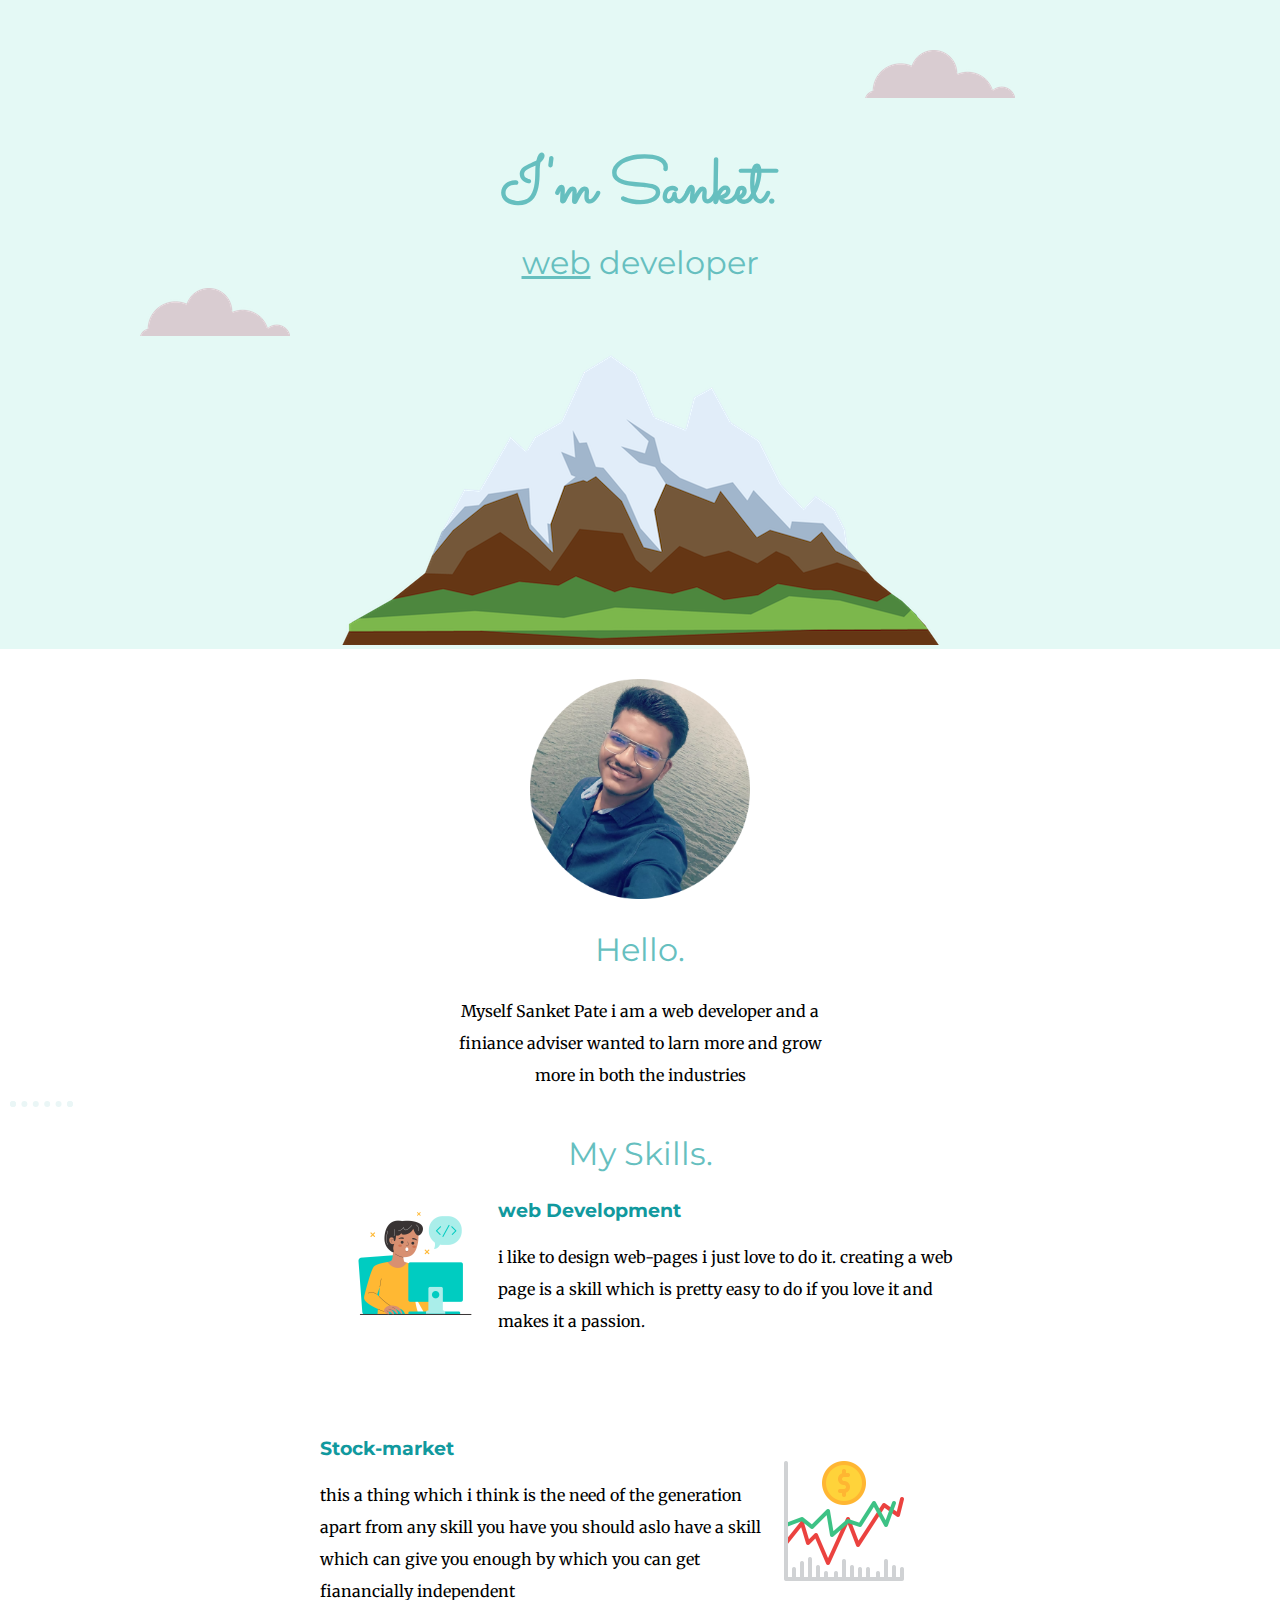
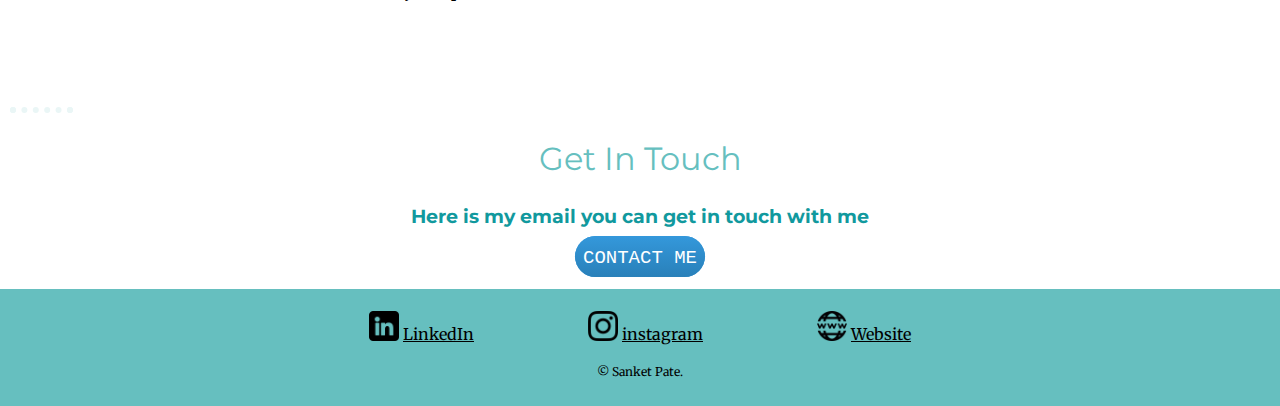
<file: index.html>
<!DOCTYPE html>
<html lang="en">
<head>
    <meta charset="UTF-8">
   
    <title>NEW site</title>
    <link rel="stylesheet" href="css/styles.css">
    <link rel="icon" href="favicon.ico">
    <link rel="preconnect" href="https://fonts.googleapis.com">
<link rel="preconnect" href="https://fonts.gstatic.com" crossorigin>
<link href="https://fonts.googleapis.com/css2?family=Merriweather&family=Montserrat&family=Sacramento&display=swap" rel="stylesheet">
</head>
<body>
  <div class="topcontainer">
    <img class="top-cloud" src="images/cloud.png" alt="cloud-img">
    <h1>I'm Sanket.</h1>
    <h2><span class="web">web</span> <span class="dev">developer</span></h2>
    <img class="bottom-cloud" src="images/cloud.png" alt="cloud-img">
    <img src="images/mountain.png" alt="mountain-img">
  </div> 
  <div class="middlecontainer">
    <div class="profile">
      <img src="images/sanket-modified.png" alt="Sanket's picture" height="220px" width="220px">
      <h2>Hello.</h2>
      <p class="para2">Myself Sanket Pate i am a web developer and a finiance adviser wanted to larn more and grow more in both the industries </p>
    </div>
   <hr>
    <div class="skills">
      <h2 class="myskills">My Skills.</h2>
      <div class="skill-row">
        <img class="web-dev" src="images/programming.png" alt="web-dev" height="300px" width="300px">
        <h3>web Development </h3>
        <p class="para">i like to design web-pages i just love to do it. 
          creating a web page is a skill which is pretty easy to do if you love it and makes it a passion.
        </p>
     
      </div>
      <div class="skill-row">
        <img class="stock-market" src="images/stock-market.png" alt="stock-market" height="300px" widht="300px" >
        <h3>Stock-market </h3>
        <p>this a thing which i think is the need of the generation apart from any skill you 
          have you should aslo have a skill which can give you enough by which you can get fianancially independent  </p>
      </div>
    </div>
    <hr> 
    <div class="contact-me">
      <h2>Get In Touch</h2>
      <h3>Here is my email you can get in touch with me </h3>
      <a class="btn" href="mailto:sanketpate789@gmail.com.com">CONTACT ME</a>
    </div>
  </div>

  </div>
  <div class="bottomcontainer">
    <img class="logos" src="images/linkedin.png" alt="linkedin-logo" height="30px" width="30px">
    <a class="footer-link" href="https://www.linkedin.com/in/sanket-pate-0106a2257/">LinkedIn</a> 
    <img  class="logos" src="images/instagram.png" alt="insta-logo" height="30px" width="30px">
    <a class="footer-link" href="https://www.instagram.com/sanketpate15/">instagram</a>
    <img  class="logos" src="images/world-wide-web.png" alt="Website" height="30px" width="30px">
    <a class="footer-link" href="https://sanketpate789.github.io/Curriculum-vitae/">Website</a>
    <p class="copyright">© Sanket Pate.</p>


  </div>
</body>
</html>
</file>
<file: css/styles.css>
.topcontainer{
        background-color:#E4F9F5;
}
body{
    margin-top: 0;
    margin-left: 0;
    margin-right: 0;
    margin-bottom: 0;
    text-align: center;
    /*font-family: 'Franklin Gothic Medium', 'Arial Narrow', Arial,sans-serif; there are three types of font family serif,sans-serif,monospace*/
    font-family: 'Merriweather', serif;

}
hr{
    
        border-bottom-style: none;
        border-right-style: none;
        border-left-style: none ;
        border-top-style: dotted;
        border-width:0.5px;
       
       
        
}
h1{
    margin: 50px auto 0 auto;/*here basically we start with top margine then right then bottom then left*/
    font-size: 4rem; /* here 100% means 16px which means 1em for 60px we want 4rem here rem means root em this means the size of other body dosent get inherrited */ 
    position: relative;
    top:40px;
    font-family: 'Sacramento', cursive;
    color: #66BFBF;
   
}
h2{
    font-family: 'Montserrat', sans-serif;
    font-size: 2rem;
    color: #66BFBF;
    font-weight: normal;
    
}
h3{
    font-family: 'Montserrat', sans-serif;
    color: #11999E;
    
}
hr{
    border:dotted #eaf6f6 6px;
    border-bottom: none;
    border-left: auto;
    border-right: auto;
    width: 4%;
    margin: 10px; 
}

.middlecontainer{


}
.bottomcontainer{
   background-color:  #66BFBF; 
   border-color:#66BFBF ;
   padding: 5px 0 5px;
   
}

.footer-link{
   
    color: black;
    position: relative;
    top:16px;
    margin: 0 55px 20px 55px;  
   
}
.logos{
    position: relative;
    top:17px;
    left: 55px;
   
}
.footer-link:hover{
    color: blue;
}
.web{
    text-decoration:underline;
    position: relative;
    top: 20px;
   
}
.dev{
    position: relative;
    top: 20px;
    
}
.bottom-cloud{
    position: absolute;
    left: 140px;
}
.top-cloud{
    position:relative;
    top: 50px;
    left: 300px;

}
.btn {
    background: #3498db;
    background-image: -webkit-linear-gradient(top, #3498db, #2980b9);
    background-image: -moz-linear-gradient(top, #3498db, #2980b9);
    background-image: -ms-linear-gradient(top, #3498db, #2980b9);
    background-image: -o-linear-gradient(top, #3498db, #2980b9);
    background-image: linear-gradient(to bottom, #3498db, #2980b9);
    -webkit-border-radius: 60;
    -moz-border-radius: 60;
    border-radius: 60px;
    font-family: Courier New;
    color: #ffffff;
    font-size: 19px;
    padding: 11px 8px 8px 8px;
    text-decoration: none;
  }
  
  .btn:hover {
    background: #375669;
    background-image: -webkit-linear-gradient(top, #375669, #3498db);
    background-image: -moz-linear-gradient(top, #375669, #3498db);
    background-image: -ms-linear-gradient(top, #375669, #3498db);
    background-image: -o-linear-gradient(top, #375669, #3498db);
    background-image: linear-gradient(to bottom, #375669, #3498db);
    text-decoration: none;
  }
.skill-row{
    width:50%;
    margin:auto auto 100px auto;
    text-align: left;
}
.web-dev{
    width:20%;
    height: 30%;
    position: relative;
    left: 30px;
    float: left;
    margin-right: 50px;
    
}
p{
  line-height: 2  ;   
}

.para{
   /* clear: left; this is like anti float as we can use this to vanish the effecto fo clear the effect.*/
}
.stock-market{
    width: 20%;
    height: 30%;
    position: relative;
    right:2px;
    top:20px;
    float: right;
    margin-right: 50px;
}
.contact-me{
    margin: 0 auto 20px auto ;
    
}
.profile{
    margin-top: 30px;
}
.para2{
    width: 30%;
    margin: 0 auto 0 auto;
}
.copyright{
   padding: 20px 0 5px;
    text-align: center;
    font-size: 0.75rem;
}
</file>
